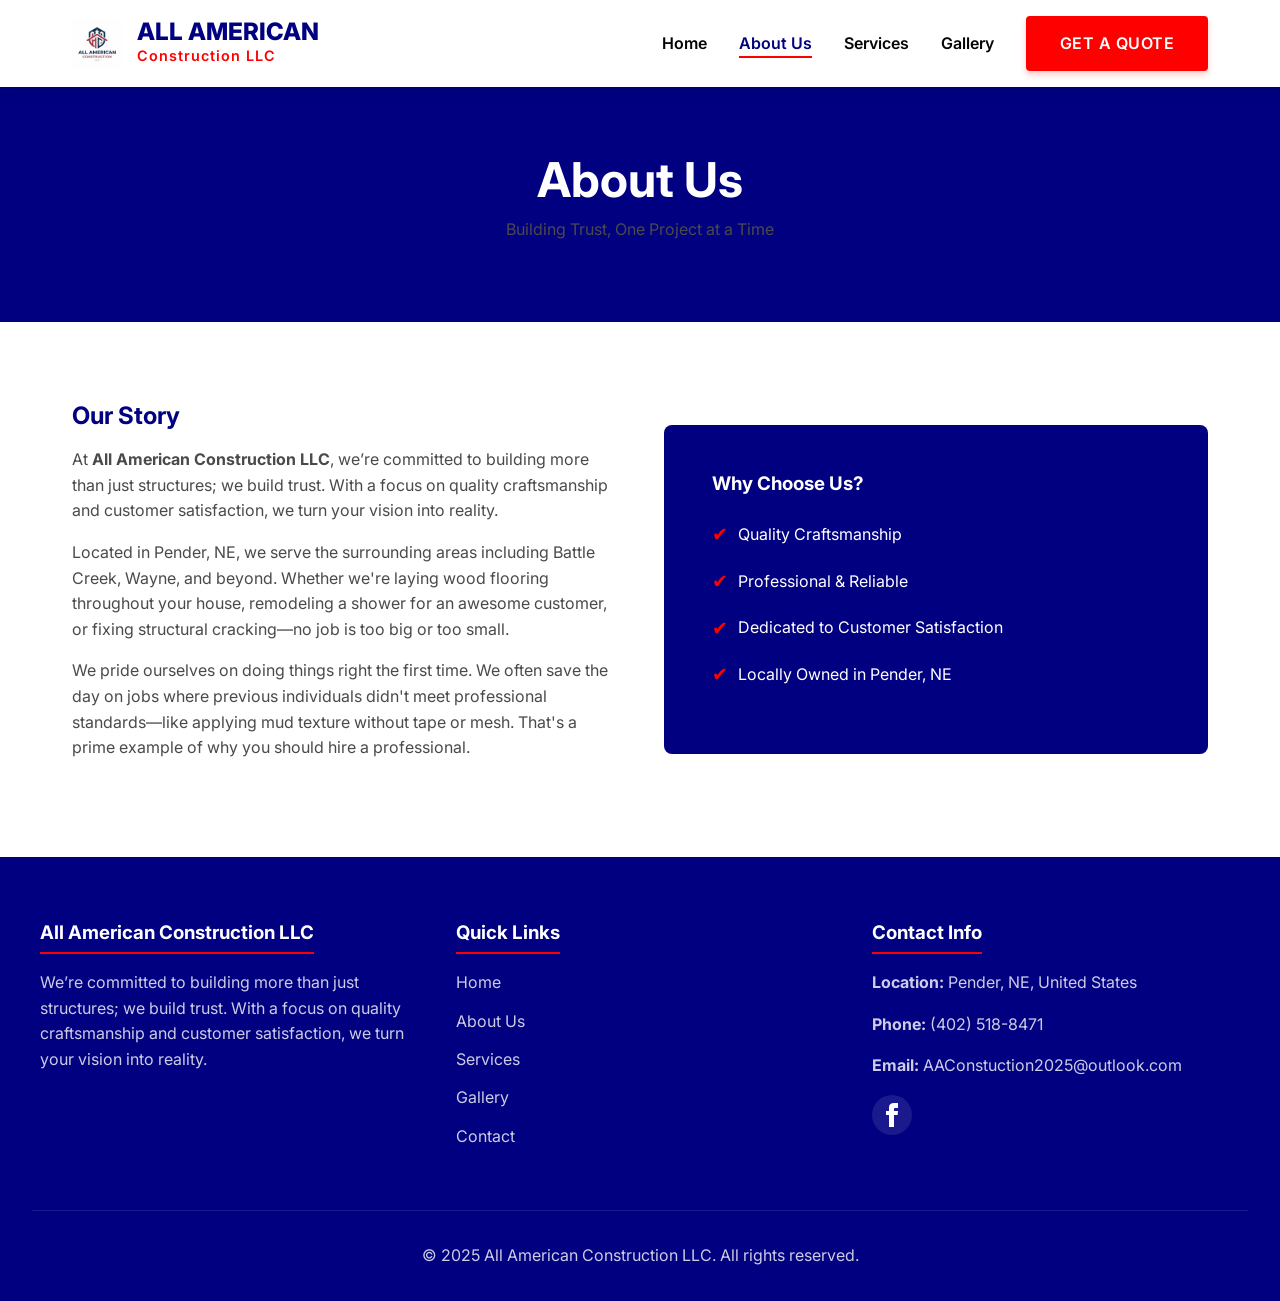
<file: about.html>
<!DOCTYPE html>
<html lang="en">
<head>
    <meta charset="UTF-8">
    <meta name="viewport" content="width=device-width, initial-scale=1.0">
    <title>About Us | All American Construction LLC</title>
    <meta name="description" content="Learn more about All American Construction LLC, based in Pender, NE.">
    <link href="https://fonts.googleapis.com/css2?family=Inter:wght@400;600;700;800&display=swap" rel="stylesheet">
    <link rel="stylesheet" href="styles.css">
    <script src="components.js" defer></script>
</head>
<body>

    <app-header></app-header>

    <main>
        <header class="page-header">
            <div class="fade-in">
                <h1>About Us</h1>
                <p>Building Trust, One Project at a Time</p>
            </div>
        </header>

        <section class="section-container fade-in">
            <div class="grid-2">
                <div>
                    <h2>Our Story</h2>
                    <p>At <strong>All American Construction LLC</strong>, we’re committed to building more than just structures; we build trust. With a focus on quality craftsmanship and customer satisfaction, we turn your vision into reality.</p>
                    <p>Located in Pender, NE, we serve the surrounding areas including Battle Creek, Wayne, and beyond. Whether we're laying wood flooring throughout your house, remodeling a shower for an awesome customer, or fixing structural cracking—no job is too big or too small.</p>
                    <p>We pride ourselves on doing things right the first time. We often save the day on jobs where previous individuals didn't meet professional standards—like applying mud texture without tape or mesh. That's a prime example of why you should hire a professional.</p>
                </div>
                <div style="background-color: var(--primary-color); color: var(--accent-color); padding: 3rem; border-radius: 8px;">
                    <h3 style="color: var(--accent-color);">Why Choose Us?</h3>
                    <ul style="margin-top: 1.5rem;">
                        <li style="margin-bottom: 1rem; display: flex; align-items: center; gap: 10px;">
                            <span style="color: var(--secondary-color); font-size: 1.2rem;">✔</span> Quality Craftsmanship
                        </li>
                        <li style="margin-bottom: 1rem; display: flex; align-items: center; gap: 10px;">
                            <span style="color: var(--secondary-color); font-size: 1.2rem;">✔</span> Professional & Reliable
                        </li>
                        <li style="margin-bottom: 1rem; display: flex; align-items: center; gap: 10px;">
                            <span style="color: var(--secondary-color); font-size: 1.2rem;">✔</span> Dedicated to Customer Satisfaction
                        </li>
                        <li style="margin-bottom: 1rem; display: flex; align-items: center; gap: 10px;">
                            <span style="color: var(--secondary-color); font-size: 1.2rem;">✔</span> Locally Owned in Pender, NE
                        </li>
                    </ul>
                </div>
            </div>
        </section>
    </main>

    <app-footer></app-footer>

</body>
</html>
</file>
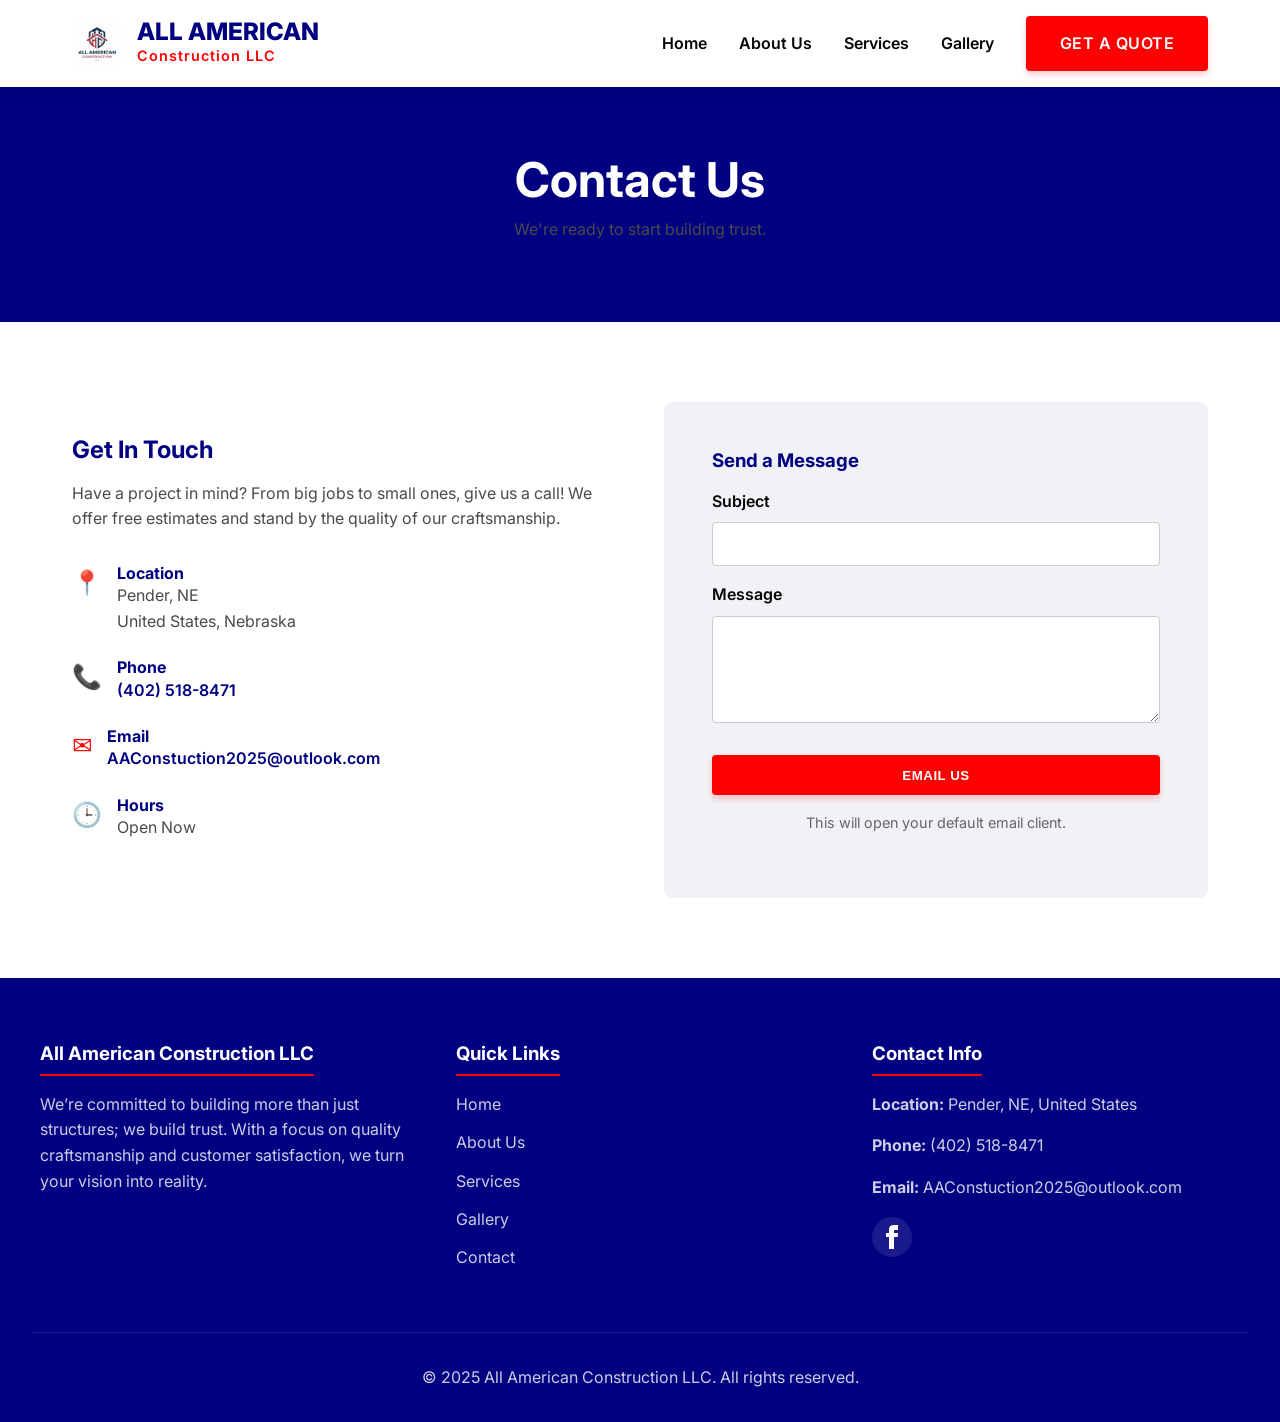
<file: contact.html>
<!DOCTYPE html>
<html lang="en">
<head>
    <meta charset="UTF-8">
    <meta name="viewport" content="width=device-width, initial-scale=1.0">
    <title>Contact Us | All American Construction LLC</title>
    <meta name="description" content="Contact All American Construction LLC for a free quote on your next project.">
    <link href="https://fonts.googleapis.com/css2?family=Inter:wght@400;600;700;800&display=swap" rel="stylesheet">
    <link rel="stylesheet" href="styles.css">
    <script src="components.js" defer></script>
</head>
<body>

    <app-header></app-header>

    <main>
        <header class="page-header">
            <div class="fade-in">
                <h1>Contact Us</h1>
                <p>We're ready to start building trust.</p>
            </div>
        </header>

        <section class="section-container fade-in">
            <div class="grid-2">
                <div>
                    <h2>Get In Touch</h2>
                    <p>Have a project in mind? From big jobs to small ones, give us a call! We offer free estimates and stand by the quality of our craftsmanship.</p>
                    
                    <div style="margin-top: 2rem;">
                        <div style="display: flex; align-items: flex-start; gap: 15px; margin-bottom: 1.5rem;">
                            <div style="font-size: 1.5rem; color: var(--secondary-color);">📍</div>
                            <div>
                                <h4 style="margin-bottom: 0;">Location</h4>
                                <p style="margin-bottom: 0;">Pender, NE<br>United States, Nebraska</p>
                            </div>
                        </div>
                        <div style="display: flex; align-items: flex-start; gap: 15px; margin-bottom: 1.5rem;">
                            <div style="font-size: 1.5rem; color: var(--secondary-color);">📞</div>
                            <div>
                                <h4 style="margin-bottom: 0;">Phone</h4>
                                <p style="margin-bottom: 0;"><a href="tel:4025188471" style="color: var(--primary-color); font-weight: 600;">(402) 518-8471</a></p>
                            </div>
                        </div>
                        <div style="display: flex; align-items: flex-start; gap: 15px; margin-bottom: 1.5rem;">
                            <div style="font-size: 1.5rem; color: var(--secondary-color);">✉️</div>
                            <div>
                                <h4 style="margin-bottom: 0;">Email</h4>
                                <p style="margin-bottom: 0;"><a href="mailto:AAConstuction2025@outlook.com" style="color: var(--primary-color); font-weight: 600;">AAConstuction2025@outlook.com</a></p>
                            </div>
                        </div>
                        <div style="display: flex; align-items: flex-start; gap: 15px; margin-bottom: 1.5rem;">
                            <div style="font-size: 1.5rem; color: var(--secondary-color);">🕒</div>
                            <div>
                                <h4 style="margin-bottom: 0;">Hours</h4>
                                <p style="margin-bottom: 0;">Open Now</p>
                            </div>
                        </div>
                    </div>
                </div>
                
                <div style="background-color: var(--bg-color); padding: 3rem; border-radius: 8px;">
                    <h3>Send a Message</h3>
                    <form action="mailto:AAConstuction2025@outlook.com" method="GET" enctype="text/plain">
                        <div style="margin-bottom: 1rem;">
                            <label for="subject" style="display: block; margin-bottom: 0.5rem; font-weight: 600;">Subject</label>
                            <input type="text" id="subject" name="subject" required style="width: 100%; padding: 0.8rem; border: 1px solid #ccc; border-radius: 4px; font-family: inherit;">
                        </div>
                        <div style="margin-bottom: 1.5rem;">
                            <label for="body" style="display: block; margin-bottom: 0.5rem; font-weight: 600;">Message</label>
                            <textarea id="body" name="body" rows="5" required style="width: 100%; padding: 0.8rem; border: 1px solid #ccc; border-radius: 4px; font-family: inherit; resize: vertical;"></textarea>
                        </div>
                        <button type="submit" class="btn-primary" style="width: 100%; border: none; cursor: pointer;">Email Us</button>
                        <p style="text-align: center; margin-top: 1rem; font-size: 0.9rem; color: #666;">This will open your default email client.</p>
                    </form>
                </div>
            </div>
        </section>
    </main>

    <app-footer></app-footer>

</body>
</html>
</file>
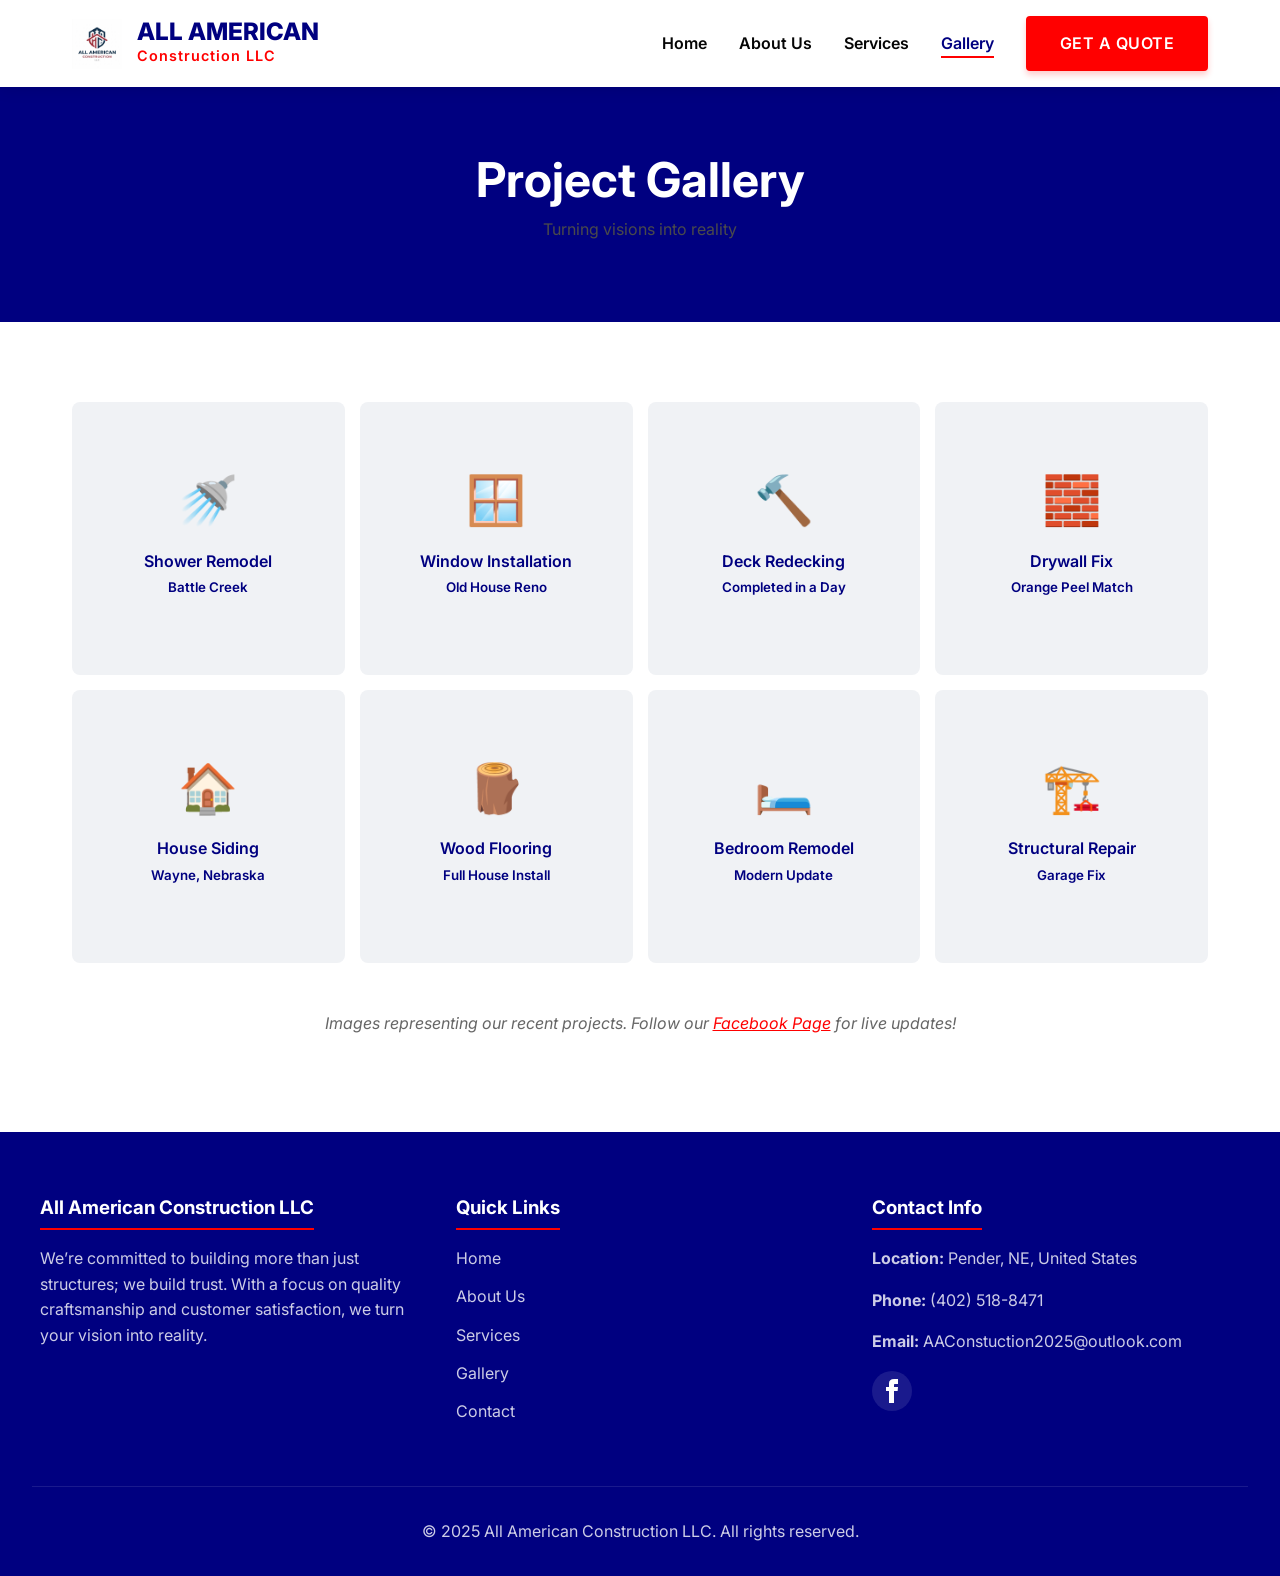
<file: gallery.html>
<!DOCTYPE html>
<html lang="en">
<head>
    <meta charset="UTF-8">
    <meta name="viewport" content="width=device-width, initial-scale=1.0">
    <title>Gallery | All American Construction LLC</title>
    <meta name="description" content="View our portfolio of remodeling, decks, and construction projects.">
    <link href="https://fonts.googleapis.com/css2?family=Inter:wght@400;600;700;800&display=swap" rel="stylesheet">
    <link rel="stylesheet" href="styles.css">
    <script src="components.js" defer></script>
</head>
<body>

    <app-header></app-header>

    <main>
        <header class="page-header">
            <div class="fade-in">
                <h1>Project Gallery</h1>
                <p>Turning visions into reality</p>
            </div>
        </header>

        <section class="section-container fade-in">
            <div class="gallery-grid">
                <div class="gallery-item">
                    <div style="text-align: center; padding: 1rem;">
                        <span style="font-size: 3rem;">🚿</span>
                        <p style="margin-top: 10px; color: var(--primary-color);">Shower Remodel<br><small>Battle Creek</small></p>
                    </div>
                </div>
                <div class="gallery-item">
                    <div style="text-align: center; padding: 1rem;">
                        <span style="font-size: 3rem;">🪟</span>
                        <p style="margin-top: 10px; color: var(--primary-color);">Window Installation<br><small>Old House Reno</small></p>
                    </div>
                </div>
                <div class="gallery-item">
                    <div style="text-align: center; padding: 1rem;">
                        <span style="font-size: 3rem;">🔨</span>
                        <p style="margin-top: 10px; color: var(--primary-color);">Deck Redecking<br><small>Completed in a Day</small></p>
                    </div>
                </div>
                <div class="gallery-item">
                    <div style="text-align: center; padding: 1rem;">
                        <span style="font-size: 3rem;">🧱</span>
                        <p style="margin-top: 10px; color: var(--primary-color);">Drywall Fix<br><small>Orange Peel Match</small></p>
                    </div>
                </div>
                <div class="gallery-item">
                    <div style="text-align: center; padding: 1rem;">
                        <span style="font-size: 3rem;">🏠</span>
                        <p style="margin-top: 10px; color: var(--primary-color);">House Siding<br><small>Wayne, Nebraska</small></p>
                    </div>
                </div>
                <div class="gallery-item">
                    <div style="text-align: center; padding: 1rem;">
                        <span style="font-size: 3rem;">🪵</span>
                        <p style="margin-top: 10px; color: var(--primary-color);">Wood Flooring<br><small>Full House Install</small></p>
                    </div>
                </div>
                <div class="gallery-item">
                    <div style="text-align: center; padding: 1rem;">
                        <span style="font-size: 3rem;">🛏️</span>
                        <p style="margin-top: 10px; color: var(--primary-color);">Bedroom Remodel<br><small>Modern Update</small></p>
                    </div>
                </div>
                <div class="gallery-item">
                    <div style="text-align: center; padding: 1rem;">
                        <span style="font-size: 3rem;">🏗️</span>
                        <p style="margin-top: 10px; color: var(--primary-color);">Structural Repair<br><small>Garage Fix</small></p>
                    </div>
                </div>
            </div>
            <p style="text-align: center; margin-top: 3rem; color: #666;">
                <em>Images representing our recent projects. Follow our <a href="https://www.facebook.com/people/All-American-Constuction-LLC/61565808188116/" target="_blank" style="color: var(--secondary-color); text-decoration: underline;">Facebook Page</a> for live updates!</em>
            </p>
        </section>
    </main>

    <app-footer></app-footer>

</body>
</html>
</file>
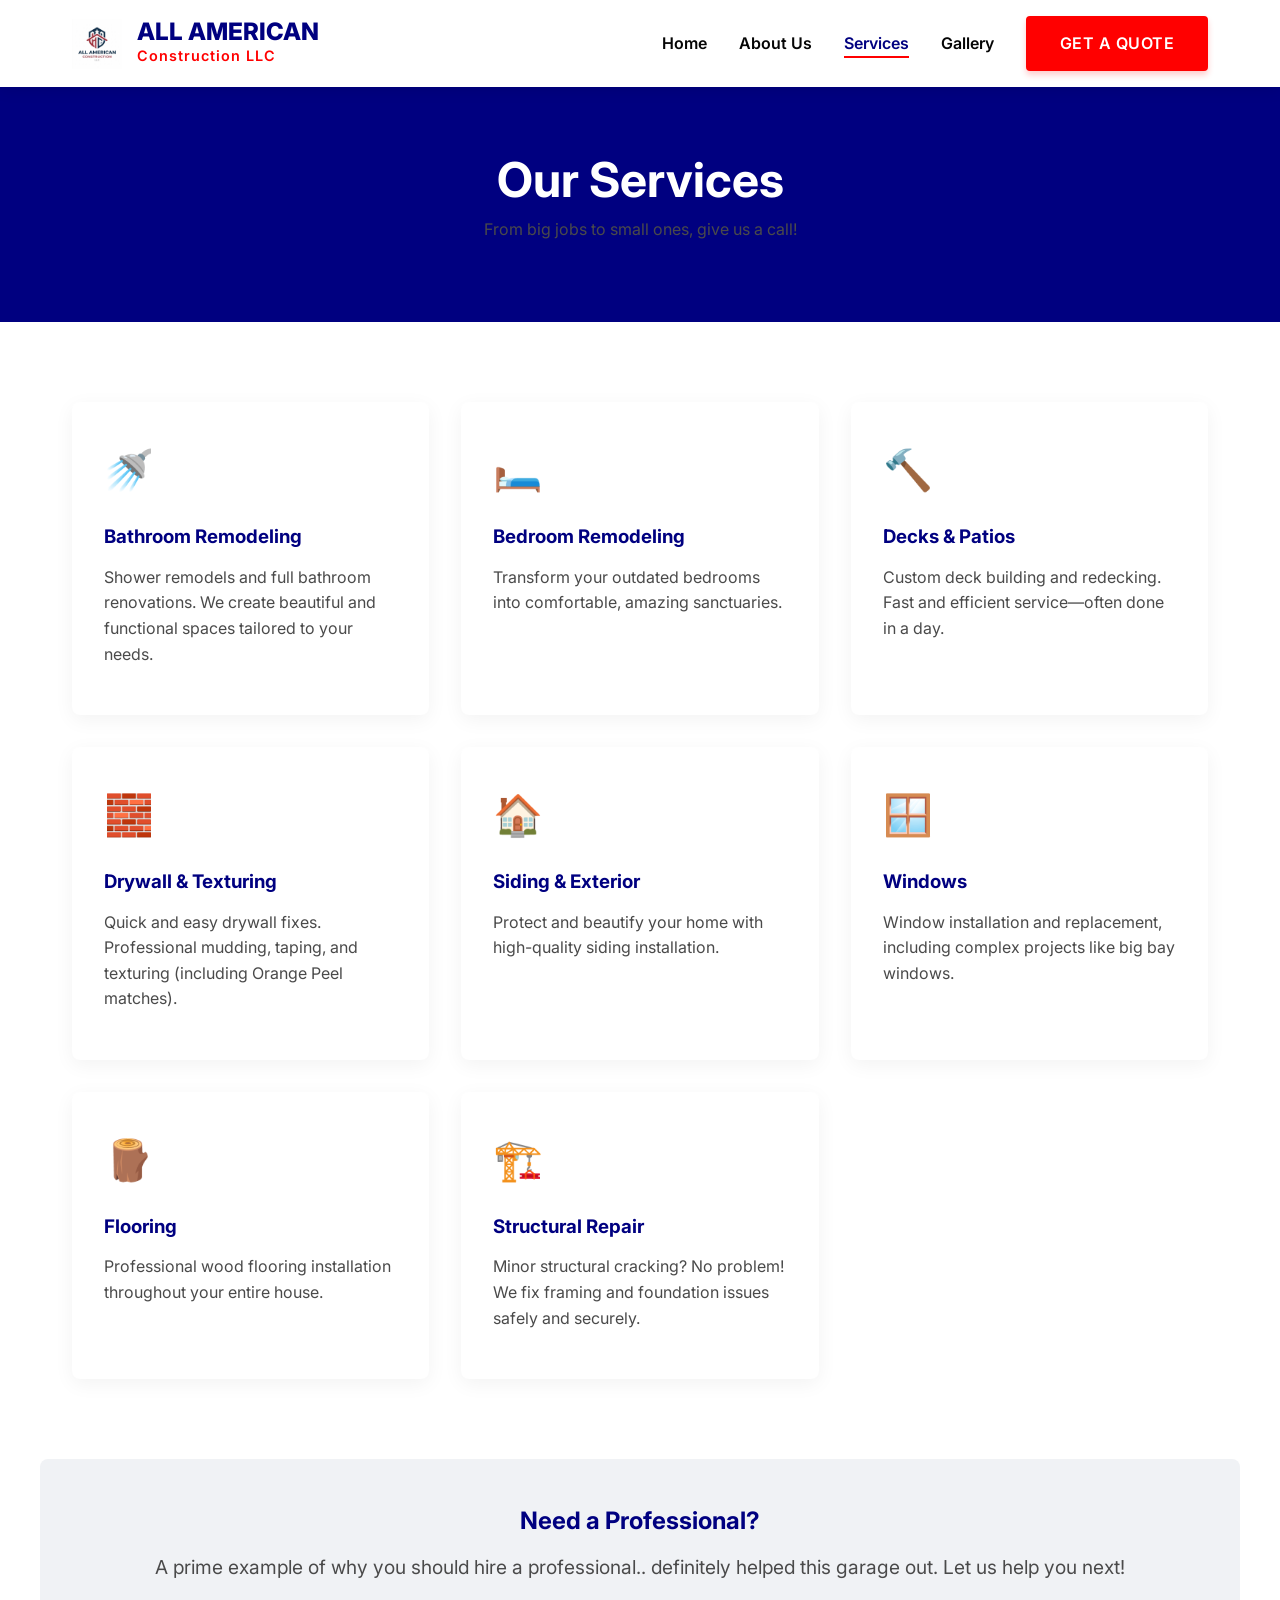
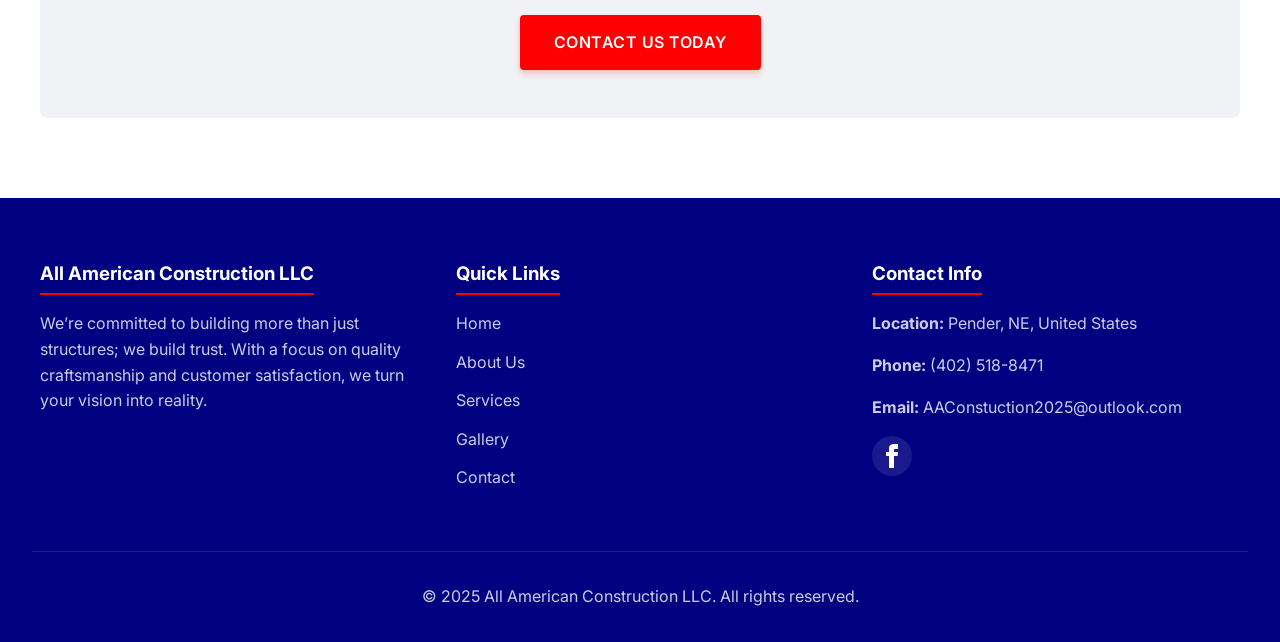
<file: services.html>
<!DOCTYPE html>
<html lang="en">
<head>
    <meta charset="UTF-8">
    <meta name="viewport" content="width=device-width, initial-scale=1.0">
    <title>Services | All American Construction LLC</title>
    <meta name="description" content="Explore the services offered by All American Construction LLC: Remodeling, Decks, Drywall, Siding, and more.">
    <link href="https://fonts.googleapis.com/css2?family=Inter:wght@400;600;700;800&display=swap" rel="stylesheet">
    <link rel="stylesheet" href="styles.css">
    <script src="components.js" defer></script>
</head>
<body>

    <app-header></app-header>

    <main>
        <header class="page-header">
            <div class="fade-in">
                <h1>Our Services</h1>
                <p>From big jobs to small ones, give us a call!</p>
            </div>
        </header>

        <section class="section-container fade-in">
            <div class="grid-3">
                <div class="card">
                    <div class="card-icon">🚿</div>
                    <h3>Bathroom Remodeling</h3>
                    <p>Shower remodels and full bathroom renovations. We create beautiful and functional spaces tailored to your needs.</p>
                </div>
                <div class="card">
                    <div class="card-icon">🛏️</div>
                    <h3>Bedroom Remodeling</h3>
                    <p>Transform your outdated bedrooms into comfortable, amazing sanctuaries.</p>
                </div>
                <div class="card">
                    <div class="card-icon">🔨</div>
                    <h3>Decks & Patios</h3>
                    <p>Custom deck building and redecking. Fast and efficient service—often done in a day.</p>
                </div>
                <div class="card">
                    <div class="card-icon">🧱</div>
                    <h3>Drywall & Texturing</h3>
                    <p>Quick and easy drywall fixes. Professional mudding, taping, and texturing (including Orange Peel matches).</p>
                </div>
                <div class="card">
                    <div class="card-icon">🏠</div>
                    <h3>Siding & Exterior</h3>
                    <p>Protect and beautify your home with high-quality siding installation.</p>
                </div>
                <div class="card">
                    <div class="card-icon">🪟</div>
                    <h3>Windows</h3>
                    <p>Window installation and replacement, including complex projects like big bay windows.</p>
                </div>
                <div class="card">
                    <div class="card-icon">🪵</div>
                    <h3>Flooring</h3>
                    <p>Professional wood flooring installation throughout your entire house.</p>
                </div>
                <div class="card">
                    <div class="card-icon">🏗️</div>
                    <h3>Structural Repair</h3>
                    <p>Minor structural cracking? No problem! We fix framing and foundation issues safely and securely.</p>
                </div>
            </div>
        </section>
        
        <section class="contact-block section-container fade-in" style="margin-bottom: 5rem;">
            <h2>Need a Professional?</h2>
            <p style="font-size: 1.2rem; margin-bottom: 2rem;">A prime example of why you should hire a professional.. definitely helped this garage out. Let us help you next!</p>
            <a href="contact.html" class="btn-primary">Contact Us Today</a>
        </section>
    </main>

    <app-footer></app-footer>

</body>
</html>
</file>
<file: styles.css>
:root {
    --primary-color: #000080; /* Navy Blue */
    --primary-light: #1A1A99;
    --secondary-color: #FF0000; /* Bright Red */
    --accent-color: #FFFFFF; /* White */
    --text-color: #050505; /* Dark Gray */
    --bg-color: #F0F2F5; /* Light Gray Background */
    --font-main: 'Inter', system-ui, -apple-system, sans-serif;
    --transition: all 0.3s cubic-bezier(0.25, 0.8, 0.25, 1);
}

* {
    margin: 0;
    padding: 0;
    box-sizing: border-box;
}

body {
    font-family: var(--font-main);
    color: var(--text-color);
    background-color: var(--accent-color);
    line-height: 1.6;
    overflow-x: hidden;
}

a {
    text-decoration: none;
    color: inherit;
    transition: var(--transition);
}

ul {
    list-style: none;
}

img {
    max-width: 100%;
    height: auto;
    display: block;
}

/* Typography */
h1, h2, h3, h4, h5, h6 {
    color: var(--primary-color);
    line-height: 1.2;
    margin-bottom: 1rem;
    font-weight: 700;
}

p {
    margin-bottom: 1rem;
    color: #4a4a4a;
}

/* Buttons */
.btn-primary {
    display: inline-block;
    background-color: var(--secondary-color);
    color: var(--accent-color) !important;
    padding: 0.8rem 2rem;
    border-radius: 4px;
    font-weight: 600;
    text-transform: uppercase;
    letter-spacing: 0.5px;
    border: 2px solid var(--secondary-color);
    box-shadow: 0 4px 6px rgba(255, 0, 0, 0.2);
}

.btn-primary:hover {
    background-color: transparent;
    color: var(--secondary-color) !important;
    box-shadow: 0 6px 12px rgba(255, 0, 0, 0.3);
    transform: translateY(-2px);
}

.btn-secondary {
    display: inline-block;
    background-color: transparent;
    color: var(--primary-color);
    padding: 0.8rem 2rem;
    border-radius: 4px;
    font-weight: 600;
    text-transform: uppercase;
    border: 2px solid var(--primary-color);
}

.btn-secondary:hover {
    background-color: var(--primary-color);
    color: var(--accent-color);
    transform: translateY(-2px);
}

/* Navbar */
.navbar {
    background-color: var(--accent-color);
    box-shadow: 0 2px 15px rgba(0, 0, 0, 0.1);
    position: sticky;
    top: 0;
    z-index: 1000;
}

.nav-container {
    max-width: 1200px;
    margin: 0 auto;
    padding: 1rem 2rem;
    display: flex;
    justify-content: space-between;
    align-items: center;
}

.logo {
    display: flex;
    align-items: center;
    gap: 15px;
}

.logo-img {
    height: 50px;
    width: auto;
}

.logo-text {
    display: flex;
    flex-direction: column;
}

.logo-title {
    font-size: 1.5rem;
    font-weight: 800;
    color: var(--primary-color);
    line-height: 1;
    text-transform: uppercase;
}

.logo-subtitle {
    font-size: 0.9rem;
    font-weight: 600;
    color: var(--secondary-color);
    letter-spacing: 1px;
}

.nav-links {
    display: flex;
    align-items: center;
    gap: 2rem;
}

.nav-link {
    font-weight: 600;
    color: var(--text-color);
    position: relative;
}

.nav-link:not(.btn-primary)::after {
    content: '';
    position: absolute;
    bottom: -5px;
    left: 0;
    width: 0;
    height: 2px;
    background-color: var(--secondary-color);
    transition: var(--transition);
}

.nav-link:hover:not(.btn-primary)::after,
.nav-link.active::after {
    width: 100%;
}

.nav-link.active {
    color: var(--primary-color);
}

/* Mobile Menu */
.menu-toggle {
    display: none;
    flex-direction: column;
    justify-content: space-between;
    width: 30px;
    height: 21px;
    background: transparent;
    border: none;
    cursor: pointer;
    z-index: 1001;
}

.menu-toggle .bar {
    height: 3px;
    width: 100%;
    background-color: var(--primary-color);
    border-radius: 3px;
    transition: var(--transition);
}

/* Page Header */
.page-header {
    background-color: var(--primary-color);
    color: var(--accent-color);
    padding: 4rem 2rem;
    text-align: center;
}

.page-header h1 {
    color: var(--accent-color);
    font-size: 3rem;
    margin-bottom: 0.5rem;
}

/* Sections */
section {
    padding: 5rem 2rem;
}

.section-container {
    max-width: 1200px;
    margin: 0 auto;
}

.section-title {
    text-align: center;
    margin-bottom: 3rem;
    font-size: 2.5rem;
    position: relative;
    padding-bottom: 15px;
}

.section-title::after {
    content: '';
    position: absolute;
    bottom: 0;
    left: 50%;
    transform: translateX(-50%);
    width: 80px;
    height: 4px;
    background-color: var(--secondary-color);
}

/* Fade In Animations */
.fade-in {
    opacity: 0;
    transform: translateY(30px);
    transition: opacity 0.8s ease-out, transform 0.8s ease-out;
}

.fade-in-visible {
    opacity: 1;
    transform: translateY(0);
}

/* Footer */
.footer {
    background-color: var(--primary-color);
    color: var(--accent-color);
    padding: 4rem 2rem 1rem;
}

.footer-container {
    max-width: 1200px;
    margin: 0 auto;
    display: grid;
    grid-template-columns: repeat(auto-fit, minmax(250px, 1fr));
    gap: 3rem;
    margin-bottom: 3rem;
}

.footer h3 {
    color: var(--accent-color);
    border-bottom: 2px solid var(--secondary-color);
    padding-bottom: 0.5rem;
    display: inline-block;
}

.footer p, .footer a {
    color: rgba(255, 255, 255, 0.8);
}

.footer a:hover {
    color: var(--secondary-color);
}

.footer ul li {
    margin-bottom: 0.8rem;
}

.social-links {
    margin-top: 1rem;
    display: flex;
    gap: 15px;
}

.social-links a {
    display: inline-flex;
    align-items: center;
    justify-content: center;
    width: 40px;
    height: 40px;
    background-color: rgba(255, 255, 255, 0.1);
    border-radius: 50%;
    color: var(--accent-color);
}

.social-links a:hover {
    background-color: var(--secondary-color);
    transform: translateY(-3px);
}

.footer-bottom {
    text-align: center;
    padding-top: 2rem;
    border-top: 1px solid rgba(255, 255, 255, 0.1);
}

/* Hero Section (Index) */
.hero {
    height: 80vh;
    background: linear-gradient(rgba(0, 0, 128, 0.7), rgba(0, 0, 128, 0.7)), url('hero-bg.jpg') center/cover;
    background-color: var(--primary-color); /* Fallback */
    display: flex;
    align-items: center;
    text-align: center;
    color: var(--accent-color);
}

.hero-content {
    max-width: 800px;
    margin: 0 auto;
    padding: 0 2rem;
}

.hero h1 {
    font-size: 4rem;
    color: var(--accent-color);
    margin-bottom: 1.5rem;
    text-shadow: 2px 2px 4px rgba(0,0,0,0.5);
}

.hero p {
    font-size: 1.2rem;
    color: var(--accent-color);
    margin-bottom: 2.5rem;
    text-shadow: 1px 1px 2px rgba(0,0,0,0.5);
}

/* Grid Layouts */
.grid-2 {
    display: grid;
    grid-template-columns: 1fr 1fr;
    gap: 3rem;
    align-items: center;
}

.grid-3 {
    display: grid;
    grid-template-columns: repeat(auto-fit, minmax(300px, 1fr));
    gap: 2rem;
}

/* Cards */
.card {
    background: var(--accent-color);
    border-radius: 8px;
    box-shadow: 0 5px 20px rgba(0,0,0,0.05);
    padding: 2rem;
    transition: var(--transition);
    border-top: 4px solid transparent;
}

.card:hover {
    transform: translateY(-10px);
    box-shadow: 0 15px 30px rgba(0,0,0,0.1);
    border-top-color: var(--secondary-color);
}

.card-icon {
    font-size: 2.5rem;
    color: var(--secondary-color);
    margin-bottom: 1.5rem;
}

/* Gallery Grid */
.gallery-grid {
    display: grid;
    grid-template-columns: repeat(auto-fit, minmax(250px, 1fr));
    gap: 15px;
}

.gallery-item {
    position: relative;
    border-radius: 8px;
    overflow: hidden;
    aspect-ratio: 1;
    background-color: var(--bg-color);
    display: flex;
    align-items: center;
    justify-content: center;
    color: var(--primary-color);
    font-weight: 600;
}

/* Testimonial */
.testimonial-card {
    background-color: var(--bg-color);
    padding: 2rem;
    border-radius: 8px;
    position: relative;
}

.testimonial-card::before {
    content: '"';
    font-size: 4rem;
    color: rgba(0,0,128,0.1);
    position: absolute;
    top: 10px;
    left: 20px;
    font-family: serif;
}

.author {
    font-weight: 700;
    color: var(--primary-color);
    margin-top: 1rem;
}

/* Contact Block */
.contact-block {
    background-color: var(--bg-color);
    padding: 3rem;
    border-radius: 8px;
    text-align: center;
}

.contact-block h3 {
    color: var(--secondary-color);
    margin-bottom: 1rem;
}

/* Media Queries */
@media (max-width: 768px) {
    .menu-toggle {
        display: flex;
    }
    
    .nav-links {
        position: absolute;
        top: 100%;
        left: 0;
        width: 100%;
        background-color: var(--accent-color);
        flex-direction: column;
        align-items: stretch;
        padding: 0;
        max-height: 0;
        overflow: hidden;
        transition: max-height 0.3s ease-in-out;
        box-shadow: 0 10px 15px rgba(0,0,0,0.1);
    }
    
    .nav-links.active {
        max-height: 400px;
        padding: 1rem 0;
    }
    
    .nav-links li {
        text-align: center;
        padding: 1rem;
    }
    
    .nav-links .btn-primary {
        display: block;
        margin: 0 2rem;
    }
    
    .grid-2 {
        grid-template-columns: 1fr;
    }
    
    .hero h1 {
        font-size: 2.5rem;
    }
}
</file>
